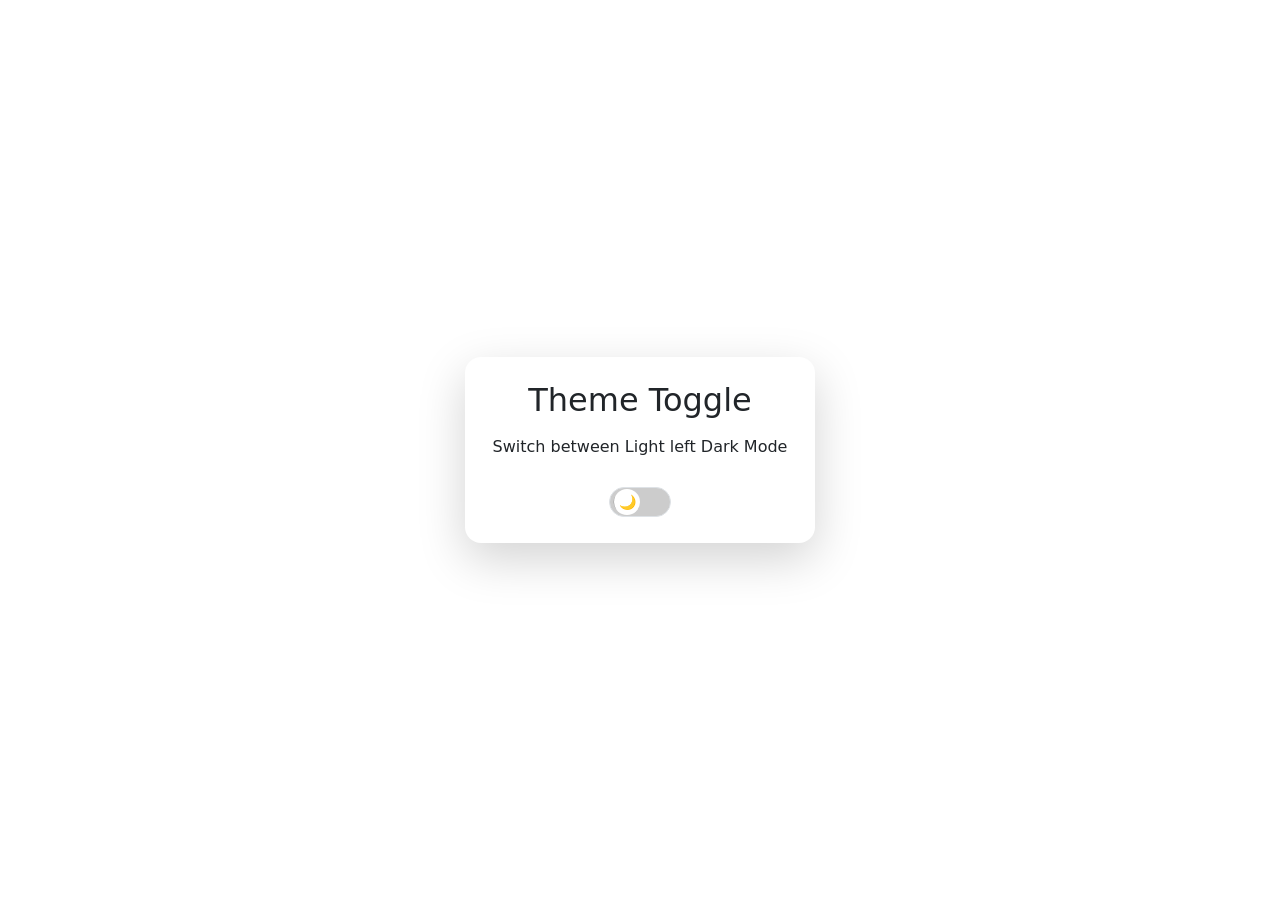
<file: index.html>
<!DOCTYPE html>
<html lang="en">

<head>
  <meta charset="UTF-8">
  <title>Theme Toggle</title>

  <!-- Bootstrap -->
  <link rel="stylesheet" href="./assets/css/bootstrap.min.css">
  <!-- css -->
  <link rel="stylesheet" href="./assets/css/style.css">
</head>

<body class="d-flex justify-content-center align-items-center vh-100">

  <div class="container d-flex justify-content-center">
    <div class="card shadow-lg p-4 text-center rounded-4 border-0" style="width: 350px;">

      <h2 class="mb-3">Theme Toggle</h2>
      <p class="mb-4">Switch between Light left Dark Mode</p>

      <div class="form-check form-switch d-flex justify-content-center">
        <input class="form-check-input position-relative rounded-pill" type="checkbox" id="themeToggle">
      </div>

    </div>
  </div>

  <script src="./assets/js/bootsrap.bundle.min.js"></script>
  <script src="./assets/js/script.js"></script>

</body>

</html>
</file>
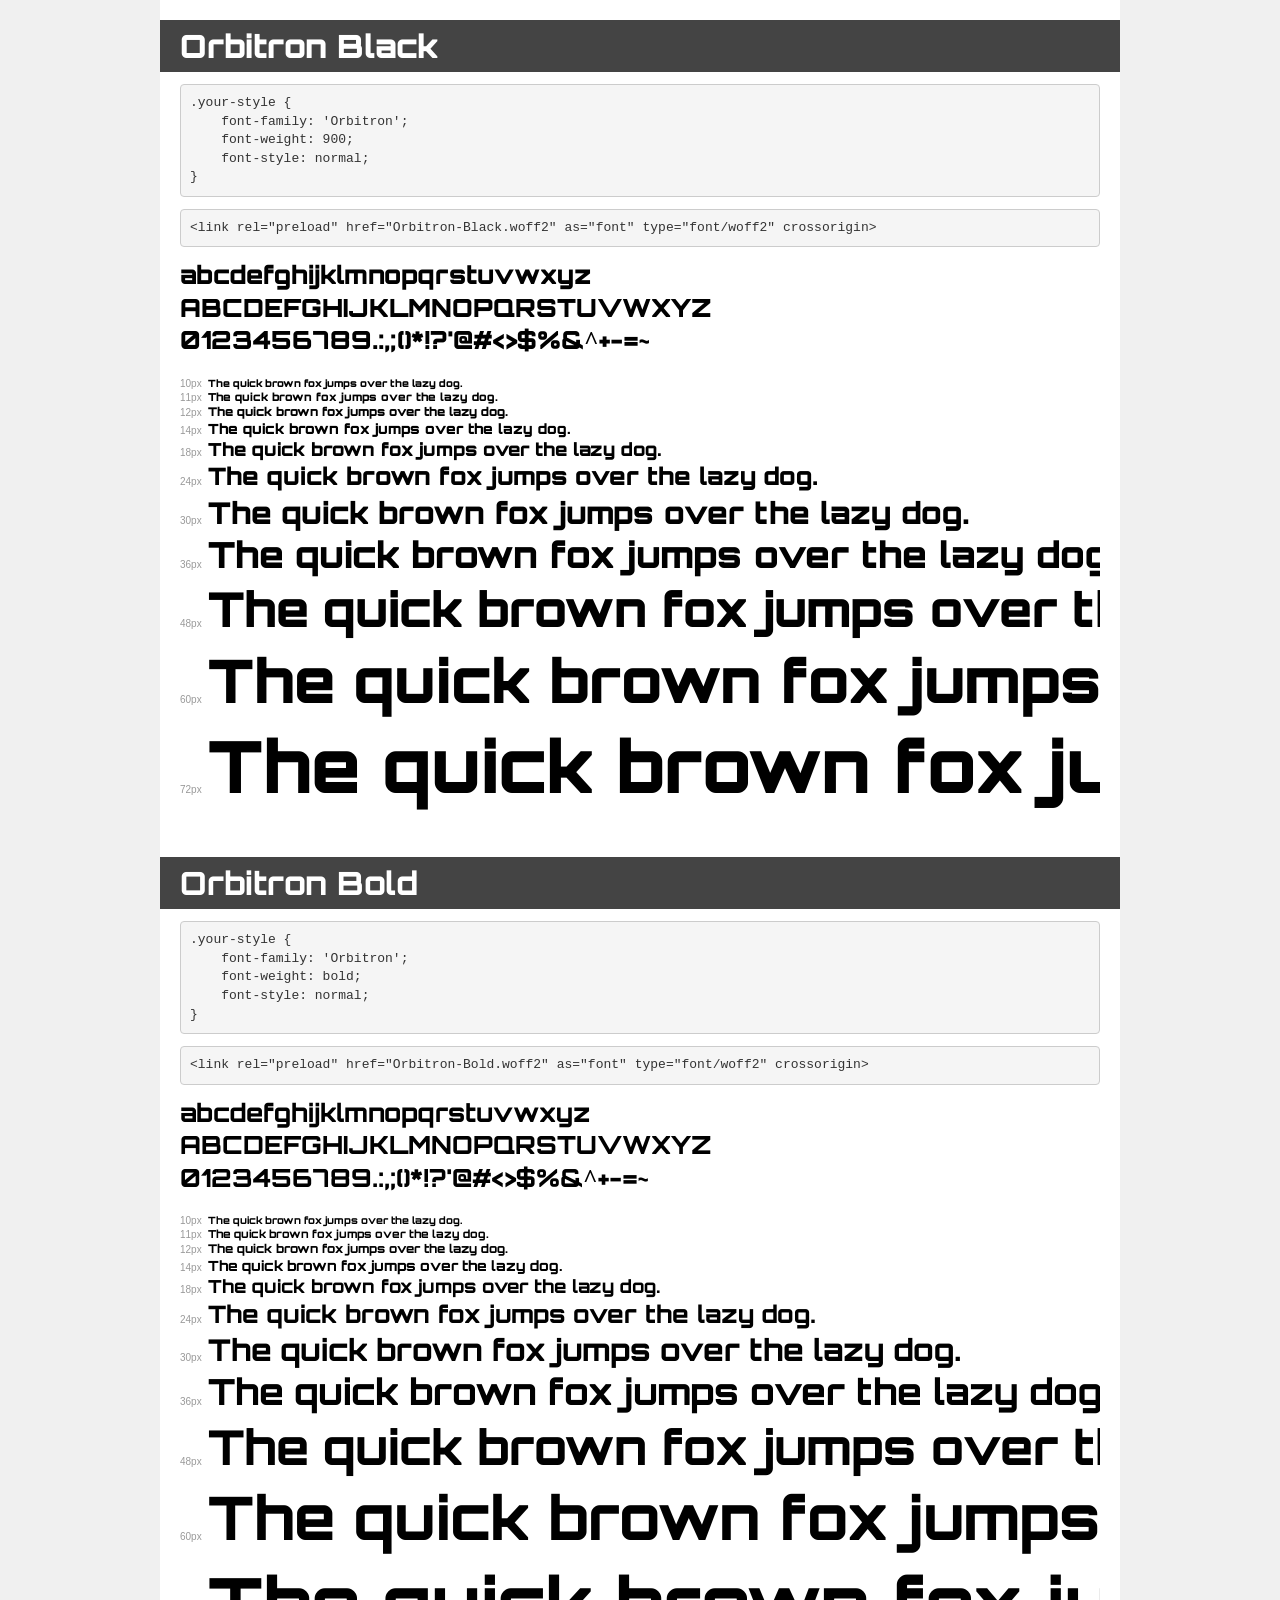
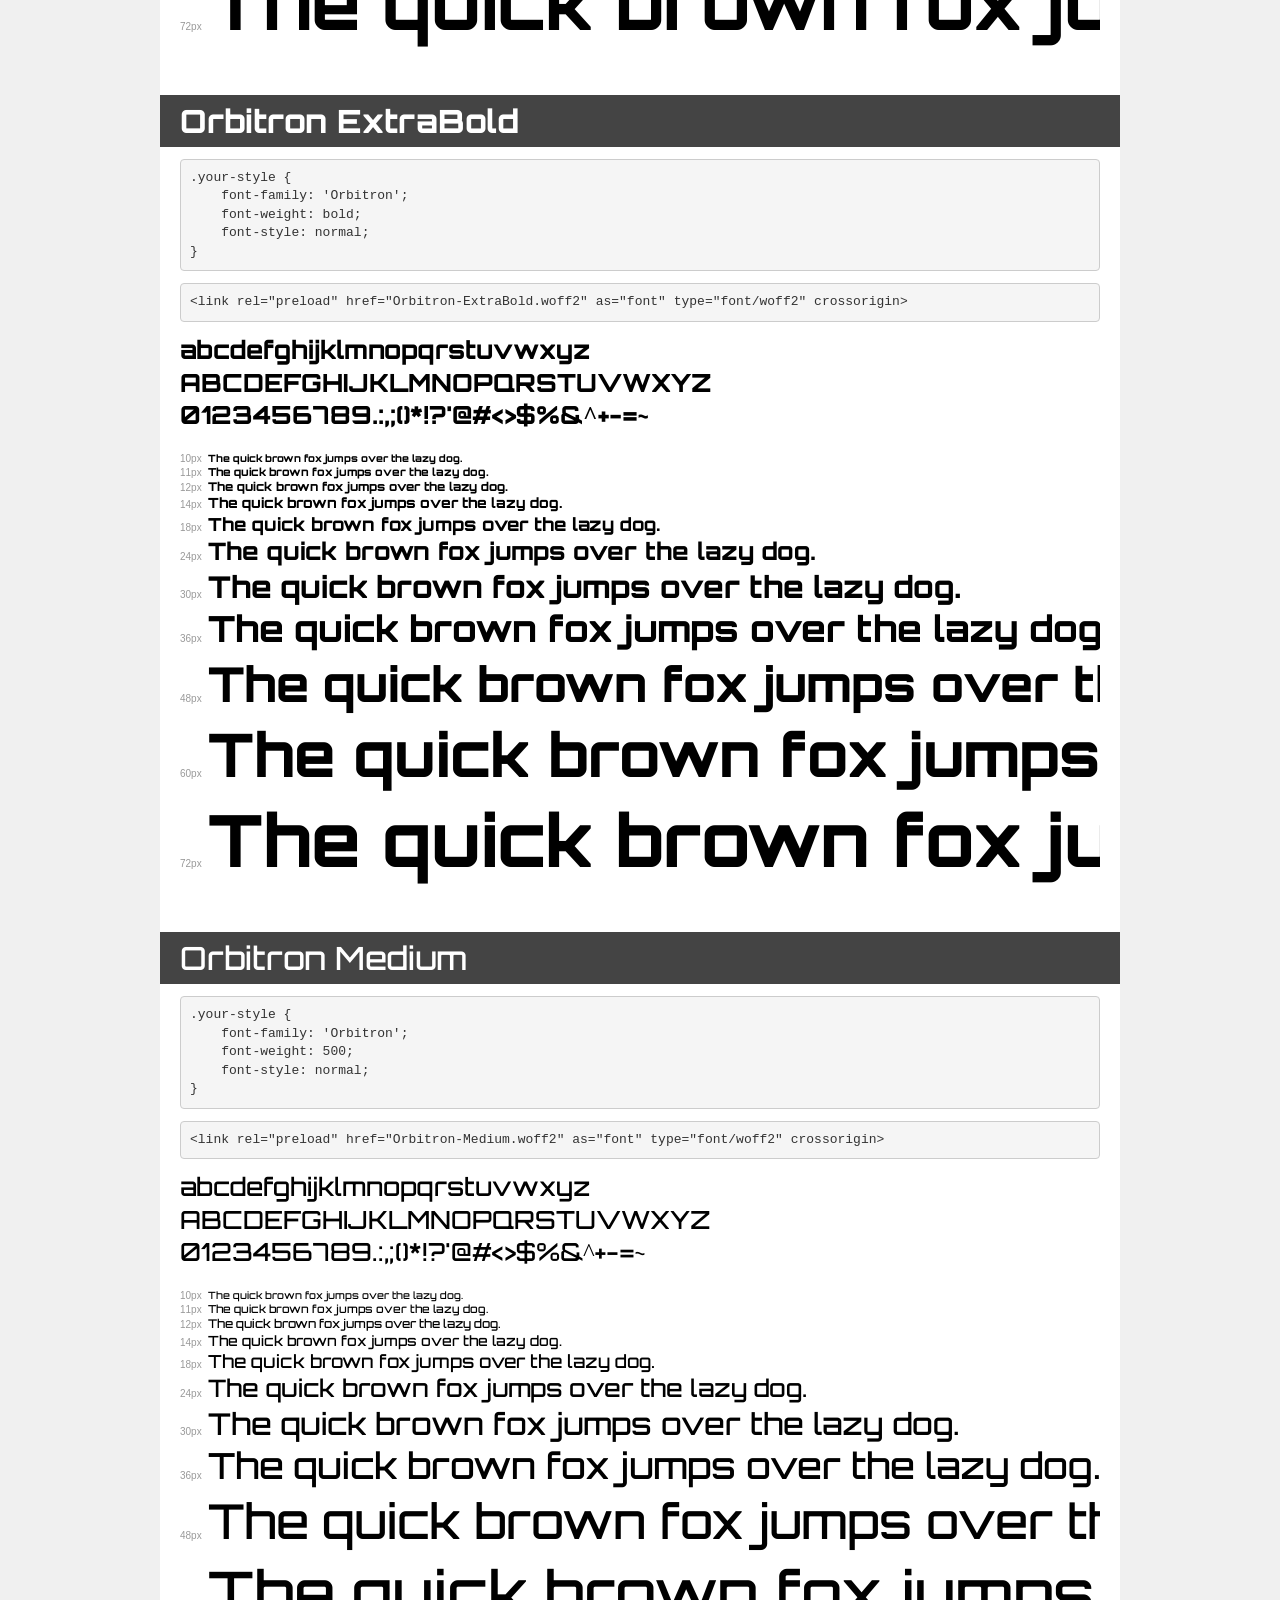
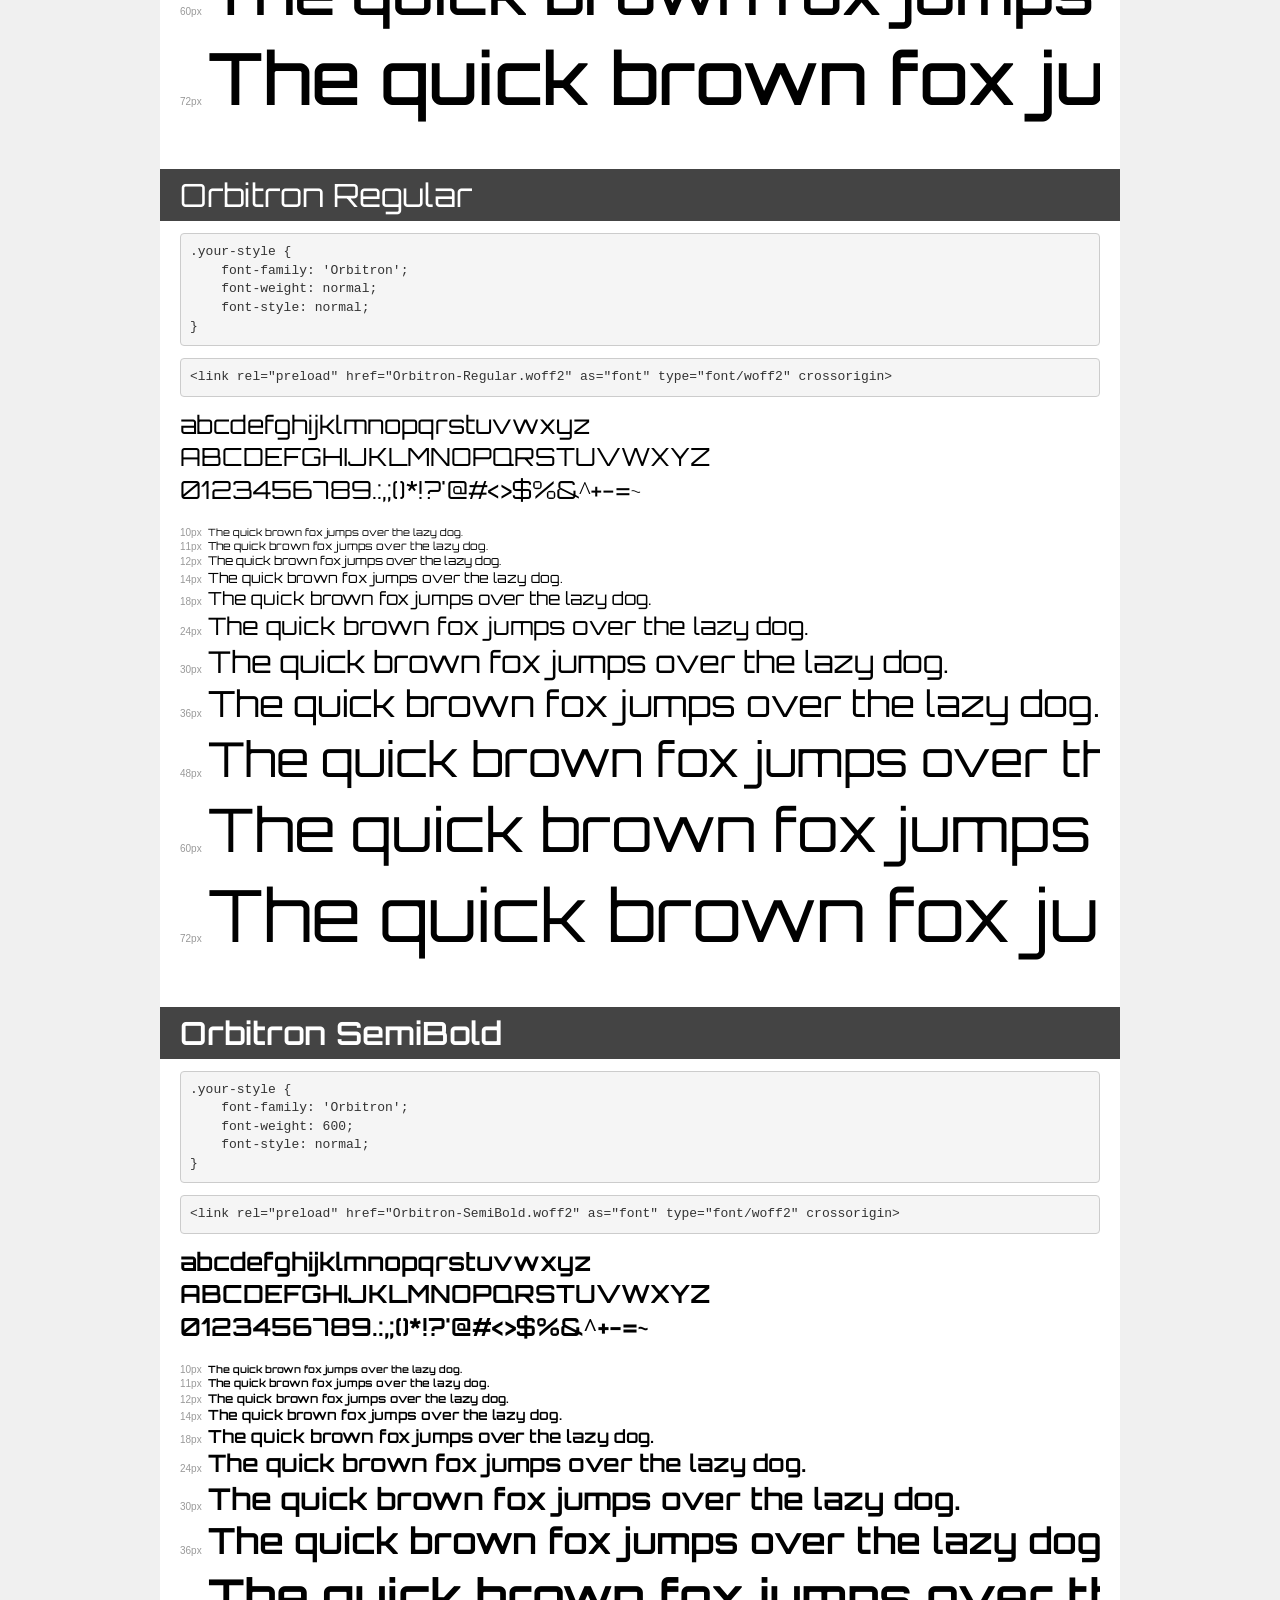
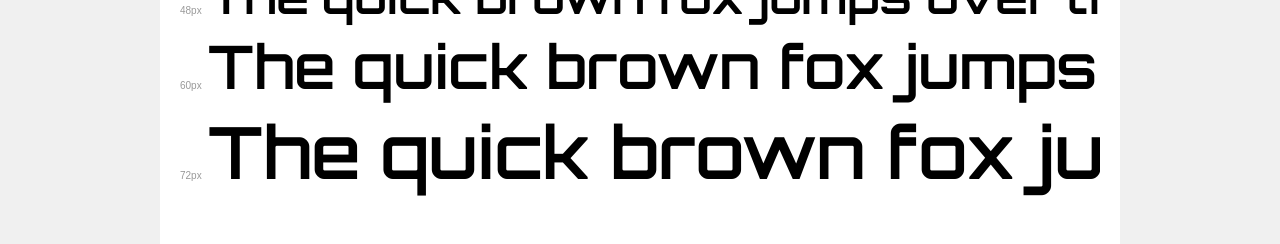
<file: assets/fonts/Orbitron-fonts/demo.html>
<!DOCTYPE html>
<html lang="en">
<head>
    <meta charset="utf-8">
    <meta http-equiv="X-UA-Compatible" content="IE=edge">
    <meta name="viewport" content="width=device-width, initial-scale=1">
    <meta name="robots" content="noindex, noarchive">
    <meta name="format-detection" content="telephone=no">
    <title>Transfonter demo</title>
    <link href="stylesheet.css" rel="stylesheet">
    <style>
        /*
        http://meyerweb.com/eric/tools/css/reset/
        v2.0 | 20110126
        License: none (public domain)
        */
        html, body, div, span, applet, object, iframe,
        h1, h2, h3, h4, h5, h6, p, blockquote, pre,
        a, abbr, acronym, address, big, cite, code,
        del, dfn, em, img, ins, kbd, q, s, samp,
        small, strike, strong, sub, sup, tt, var,
        b, u, i, center,
        dl, dt, dd, ol, ul, li,
        fieldset, form, label, legend,
        table, caption, tbody, tfoot, thead, tr, th, td,
        article, aside, canvas, details, embed,
        figure, figcaption, footer, header, hgroup,
        menu, nav, output, ruby, section, summary,
        time, mark, audio, video {
            margin: 0;
            padding: 0;
            border: 0;
            font-size: 100%;
            font: inherit;
            vertical-align: baseline;
        }
        /* HTML5 display-role reset for older browsers */
        article, aside, details, figcaption, figure,
        footer, header, hgroup, menu, nav, section {
            display: block;
        }
        body {
            line-height: 1;
        }
        ol, ul {
            list-style: none;
        }
        blockquote, q {
            quotes: none;
        }
        blockquote:before, blockquote:after,
        q:before, q:after {
            content: '';
            content: none;
        }
        table {
            border-collapse: collapse;
            border-spacing: 0;
        }
        /* demo styles */
        body {
            background: #f0f0f0;
            color: #000;
        }
        .page {
            background: #fff;
            width: 920px;
            margin: 0 auto;
            padding: 20px 20px 0 20px;
            overflow: hidden;
        }
        .font-container {
            overflow-x: auto;
            overflow-y: hidden;
            margin-bottom: 40px;
            line-height: 1.3;
            white-space: nowrap;
            padding-bottom: 5px;
        }
        h1 {
            position: relative;
            background: #444;
            font-size: 32px;
            color: #fff;
            padding: 10px 20px;
            margin: 0 -20px 12px -20px;
        }
        .letters {
            font-size: 25px;
            margin-bottom: 20px;
        }
        .s10:before {
            content: '10px';
        }
        .s11:before {
            content: '11px';
        }
        .s12:before {
            content: '12px';
        }
        .s14:before {
            content: '14px';
        }
        .s18:before {
            content: '18px';
        }
        .s24:before {
            content: '24px';
        }
        .s30:before {
            content: '30px';
        }
        .s36:before {
            content: '36px';
        }
        .s48:before {
            content: '48px';
        }
        .s60:before {
            content: '60px';
        }
        .s72:before {
            content: '72px';
        }
        .s10:before, .s11:before, .s12:before, .s14:before,
        .s18:before, .s24:before, .s30:before, .s36:before,
        .s48:before, .s60:before, .s72:before {
            font-family: Arial, sans-serif;
            font-size: 10px;
            font-weight: normal;
            font-style: normal;
            color: #999;
            padding-right: 6px;
        }
        pre {
            display: block;
            padding: 9px;
            margin: 0 0 12px;
            font-family: Monaco, Menlo, Consolas, "Courier New", monospace;
            font-size: 13px;
            line-height: 1.428571429;
            color: #333;
            font-weight: normal;
            font-style: normal;
            background-color: #f5f5f5;
            border: 1px solid #ccc;
            overflow-x: auto;
            border-radius: 4px;
        }
        /* responsive */
        @media (max-width: 959px) {
            .page {
                width: auto;
                margin: 0;
            }
        }
    </style>
</head>
<body>
<div class="page">
    <div class="demo">
        <h1 style="font-family: 'Orbitron'; font-weight: 900; font-style: normal;">Orbitron Black</h1>
        <pre title="Usage">.your-style {
    font-family: 'Orbitron';
    font-weight: 900;
    font-style: normal;
}</pre>
        <pre title="Preload (optional)">
&lt;link rel=&quot;preload&quot; href=&quot;Orbitron-Black.woff2&quot; as=&quot;font&quot; type=&quot;font/woff2&quot; crossorigin&gt;</pre>
        <div class="font-container" style="font-family: 'Orbitron'; font-weight: 900; font-style: normal;">
            <p class="letters">
                abcdefghijklmnopqrstuvwxyz<br>
ABCDEFGHIJKLMNOPQRSTUVWXYZ<br>
                0123456789.:,;()*!?'@#&lt;&gt;$%&^+-=~
            </p>
            <p class="s10" style="font-size: 10px;">The quick brown fox jumps over the lazy dog.</p>
            <p class="s11" style="font-size: 11px;">The quick brown fox jumps over the lazy dog.</p>
            <p class="s12" style="font-size: 12px;">The quick brown fox jumps over the lazy dog.</p>
            <p class="s14" style="font-size: 14px;">The quick brown fox jumps over the lazy dog.</p>
            <p class="s18" style="font-size: 18px;">The quick brown fox jumps over the lazy dog.</p>
            <p class="s24" style="font-size: 24px;">The quick brown fox jumps over the lazy dog.</p>
            <p class="s30" style="font-size: 30px;">The quick brown fox jumps over the lazy dog.</p>
            <p class="s36" style="font-size: 36px;">The quick brown fox jumps over the lazy dog.</p>
            <p class="s48" style="font-size: 48px;">The quick brown fox jumps over the lazy dog.</p>
            <p class="s60" style="font-size: 60px;">The quick brown fox jumps over the lazy dog.</p>
            <p class="s72" style="font-size: 72px;">The quick brown fox jumps over the lazy dog.</p>
        </div>
    </div>

    <div class="demo">
        <h1 style="font-family: 'Orbitron'; font-weight: bold; font-style: normal;">Orbitron Bold</h1>
        <pre title="Usage">.your-style {
    font-family: 'Orbitron';
    font-weight: bold;
    font-style: normal;
}</pre>
        <pre title="Preload (optional)">
&lt;link rel=&quot;preload&quot; href=&quot;Orbitron-Bold.woff2&quot; as=&quot;font&quot; type=&quot;font/woff2&quot; crossorigin&gt;</pre>
        <div class="font-container" style="font-family: 'Orbitron'; font-weight: bold; font-style: normal;">
            <p class="letters">
                abcdefghijklmnopqrstuvwxyz<br>
ABCDEFGHIJKLMNOPQRSTUVWXYZ<br>
                0123456789.:,;()*!?'@#&lt;&gt;$%&^+-=~
            </p>
            <p class="s10" style="font-size: 10px;">The quick brown fox jumps over the lazy dog.</p>
            <p class="s11" style="font-size: 11px;">The quick brown fox jumps over the lazy dog.</p>
            <p class="s12" style="font-size: 12px;">The quick brown fox jumps over the lazy dog.</p>
            <p class="s14" style="font-size: 14px;">The quick brown fox jumps over the lazy dog.</p>
            <p class="s18" style="font-size: 18px;">The quick brown fox jumps over the lazy dog.</p>
            <p class="s24" style="font-size: 24px;">The quick brown fox jumps over the lazy dog.</p>
            <p class="s30" style="font-size: 30px;">The quick brown fox jumps over the lazy dog.</p>
            <p class="s36" style="font-size: 36px;">The quick brown fox jumps over the lazy dog.</p>
            <p class="s48" style="font-size: 48px;">The quick brown fox jumps over the lazy dog.</p>
            <p class="s60" style="font-size: 60px;">The quick brown fox jumps over the lazy dog.</p>
            <p class="s72" style="font-size: 72px;">The quick brown fox jumps over the lazy dog.</p>
        </div>
    </div>

    <div class="demo">
        <h1 style="font-family: 'Orbitron'; font-weight: bold; font-style: normal;">Orbitron ExtraBold</h1>
        <pre title="Usage">.your-style {
    font-family: 'Orbitron';
    font-weight: bold;
    font-style: normal;
}</pre>
        <pre title="Preload (optional)">
&lt;link rel=&quot;preload&quot; href=&quot;Orbitron-ExtraBold.woff2&quot; as=&quot;font&quot; type=&quot;font/woff2&quot; crossorigin&gt;</pre>
        <div class="font-container" style="font-family: 'Orbitron'; font-weight: bold; font-style: normal;">
            <p class="letters">
                abcdefghijklmnopqrstuvwxyz<br>
ABCDEFGHIJKLMNOPQRSTUVWXYZ<br>
                0123456789.:,;()*!?'@#&lt;&gt;$%&^+-=~
            </p>
            <p class="s10" style="font-size: 10px;">The quick brown fox jumps over the lazy dog.</p>
            <p class="s11" style="font-size: 11px;">The quick brown fox jumps over the lazy dog.</p>
            <p class="s12" style="font-size: 12px;">The quick brown fox jumps over the lazy dog.</p>
            <p class="s14" style="font-size: 14px;">The quick brown fox jumps over the lazy dog.</p>
            <p class="s18" style="font-size: 18px;">The quick brown fox jumps over the lazy dog.</p>
            <p class="s24" style="font-size: 24px;">The quick brown fox jumps over the lazy dog.</p>
            <p class="s30" style="font-size: 30px;">The quick brown fox jumps over the lazy dog.</p>
            <p class="s36" style="font-size: 36px;">The quick brown fox jumps over the lazy dog.</p>
            <p class="s48" style="font-size: 48px;">The quick brown fox jumps over the lazy dog.</p>
            <p class="s60" style="font-size: 60px;">The quick brown fox jumps over the lazy dog.</p>
            <p class="s72" style="font-size: 72px;">The quick brown fox jumps over the lazy dog.</p>
        </div>
    </div>

    <div class="demo">
        <h1 style="font-family: 'Orbitron'; font-weight: 500; font-style: normal;">Orbitron Medium</h1>
        <pre title="Usage">.your-style {
    font-family: 'Orbitron';
    font-weight: 500;
    font-style: normal;
}</pre>
        <pre title="Preload (optional)">
&lt;link rel=&quot;preload&quot; href=&quot;Orbitron-Medium.woff2&quot; as=&quot;font&quot; type=&quot;font/woff2&quot; crossorigin&gt;</pre>
        <div class="font-container" style="font-family: 'Orbitron'; font-weight: 500; font-style: normal;">
            <p class="letters">
                abcdefghijklmnopqrstuvwxyz<br>
ABCDEFGHIJKLMNOPQRSTUVWXYZ<br>
                0123456789.:,;()*!?'@#&lt;&gt;$%&^+-=~
            </p>
            <p class="s10" style="font-size: 10px;">The quick brown fox jumps over the lazy dog.</p>
            <p class="s11" style="font-size: 11px;">The quick brown fox jumps over the lazy dog.</p>
            <p class="s12" style="font-size: 12px;">The quick brown fox jumps over the lazy dog.</p>
            <p class="s14" style="font-size: 14px;">The quick brown fox jumps over the lazy dog.</p>
            <p class="s18" style="font-size: 18px;">The quick brown fox jumps over the lazy dog.</p>
            <p class="s24" style="font-size: 24px;">The quick brown fox jumps over the lazy dog.</p>
            <p class="s30" style="font-size: 30px;">The quick brown fox jumps over the lazy dog.</p>
            <p class="s36" style="font-size: 36px;">The quick brown fox jumps over the lazy dog.</p>
            <p class="s48" style="font-size: 48px;">The quick brown fox jumps over the lazy dog.</p>
            <p class="s60" style="font-size: 60px;">The quick brown fox jumps over the lazy dog.</p>
            <p class="s72" style="font-size: 72px;">The quick brown fox jumps over the lazy dog.</p>
        </div>
    </div>

    <div class="demo">
        <h1 style="font-family: 'Orbitron'; font-weight: normal; font-style: normal;">Orbitron Regular</h1>
        <pre title="Usage">.your-style {
    font-family: 'Orbitron';
    font-weight: normal;
    font-style: normal;
}</pre>
        <pre title="Preload (optional)">
&lt;link rel=&quot;preload&quot; href=&quot;Orbitron-Regular.woff2&quot; as=&quot;font&quot; type=&quot;font/woff2&quot; crossorigin&gt;</pre>
        <div class="font-container" style="font-family: 'Orbitron'; font-weight: normal; font-style: normal;">
            <p class="letters">
                abcdefghijklmnopqrstuvwxyz<br>
ABCDEFGHIJKLMNOPQRSTUVWXYZ<br>
                0123456789.:,;()*!?'@#&lt;&gt;$%&^+-=~
            </p>
            <p class="s10" style="font-size: 10px;">The quick brown fox jumps over the lazy dog.</p>
            <p class="s11" style="font-size: 11px;">The quick brown fox jumps over the lazy dog.</p>
            <p class="s12" style="font-size: 12px;">The quick brown fox jumps over the lazy dog.</p>
            <p class="s14" style="font-size: 14px;">The quick brown fox jumps over the lazy dog.</p>
            <p class="s18" style="font-size: 18px;">The quick brown fox jumps over the lazy dog.</p>
            <p class="s24" style="font-size: 24px;">The quick brown fox jumps over the lazy dog.</p>
            <p class="s30" style="font-size: 30px;">The quick brown fox jumps over the lazy dog.</p>
            <p class="s36" style="font-size: 36px;">The quick brown fox jumps over the lazy dog.</p>
            <p class="s48" style="font-size: 48px;">The quick brown fox jumps over the lazy dog.</p>
            <p class="s60" style="font-size: 60px;">The quick brown fox jumps over the lazy dog.</p>
            <p class="s72" style="font-size: 72px;">The quick brown fox jumps over the lazy dog.</p>
        </div>
    </div>

    <div class="demo">
        <h1 style="font-family: 'Orbitron'; font-weight: 600; font-style: normal;">Orbitron SemiBold</h1>
        <pre title="Usage">.your-style {
    font-family: 'Orbitron';
    font-weight: 600;
    font-style: normal;
}</pre>
        <pre title="Preload (optional)">
&lt;link rel=&quot;preload&quot; href=&quot;Orbitron-SemiBold.woff2&quot; as=&quot;font&quot; type=&quot;font/woff2&quot; crossorigin&gt;</pre>
        <div class="font-container" style="font-family: 'Orbitron'; font-weight: 600; font-style: normal;">
            <p class="letters">
                abcdefghijklmnopqrstuvwxyz<br>
ABCDEFGHIJKLMNOPQRSTUVWXYZ<br>
                0123456789.:,;()*!?'@#&lt;&gt;$%&^+-=~
            </p>
            <p class="s10" style="font-size: 10px;">The quick brown fox jumps over the lazy dog.</p>
            <p class="s11" style="font-size: 11px;">The quick brown fox jumps over the lazy dog.</p>
            <p class="s12" style="font-size: 12px;">The quick brown fox jumps over the lazy dog.</p>
            <p class="s14" style="font-size: 14px;">The quick brown fox jumps over the lazy dog.</p>
            <p class="s18" style="font-size: 18px;">The quick brown fox jumps over the lazy dog.</p>
            <p class="s24" style="font-size: 24px;">The quick brown fox jumps over the lazy dog.</p>
            <p class="s30" style="font-size: 30px;">The quick brown fox jumps over the lazy dog.</p>
            <p class="s36" style="font-size: 36px;">The quick brown fox jumps over the lazy dog.</p>
            <p class="s48" style="font-size: 48px;">The quick brown fox jumps over the lazy dog.</p>
            <p class="s60" style="font-size: 60px;">The quick brown fox jumps over the lazy dog.</p>
            <p class="s72" style="font-size: 72px;">The quick brown fox jumps over the lazy dog.</p>
        </div>
    </div>

</div>
</body>
</html>
</file>
<file: assets/css/style.css>
body {
  transition: background 0.4s, color 0.4s;
}

.dark-mode {
  background-color: #000000;
  color: #fff;
}

.card {
  transition: 0.4s;
}

.dark-mode .card {
  background-color: #1e1e1e;
  color: #fff;
}
.form-check-input {
  width: 62px !important;
  height: 30px;
  cursor: pointer;
  background-color: #ccc;
}

.form-check-input:checked {
  background-color: #424953;
}

.form-check-input::after {
  content: "🌙";
  position: absolute;
  top: 1px;
  left: 4px;
  width: 26px;
  height: 26px;
  background: #fff;
  border-radius: 50%;
  display: flex;
  align-items: center;
  justify-content: center;
  font-size: 14px;
  transition: 0.4s;
}

.form-check-input:checked::after {
  content: "☀️";
  transform: translateX(30px);
}
</file>
<file: assets/fonts/Orbitron-fonts/stylesheet.css>
@font-face {
    font-family: 'Orbitron';
    src: url('Orbitron-Black.woff2') format('woff2'),
        url('Orbitron-Black.woff') format('woff');
    font-weight: 900;
    font-style: normal;
    font-display: swap;
}

@font-face {
    font-family: 'Orbitron';
    src: url('Orbitron-Bold.woff2') format('woff2'),
        url('Orbitron-Bold.woff') format('woff');
    font-weight: bold;
    font-style: normal;
    font-display: swap;
}

@font-face {
    font-family: 'Orbitron';
    src: url('Orbitron-ExtraBold.woff2') format('woff2'),
        url('Orbitron-ExtraBold.woff') format('woff');
    font-weight: bold;
    font-style: normal;
    font-display: swap;
}

@font-face {
    font-family: 'Orbitron';
    src: url('Orbitron-Medium.woff2') format('woff2'),
        url('Orbitron-Medium.woff') format('woff');
    font-weight: 500;
    font-style: normal;
    font-display: swap;
}

@font-face {
    font-family: 'Orbitron';
    src: url('Orbitron-Regular.woff2') format('woff2'),
        url('Orbitron-Regular.woff') format('woff');
    font-weight: normal;
    font-style: normal;
    font-display: swap;
}

@font-face {
    font-family: 'Orbitron';
    src: url('Orbitron-SemiBold.woff2') format('woff2'),
        url('Orbitron-SemiBold.woff') format('woff');
    font-weight: 600;
    font-style: normal;
    font-display: swap;
}
</file>
